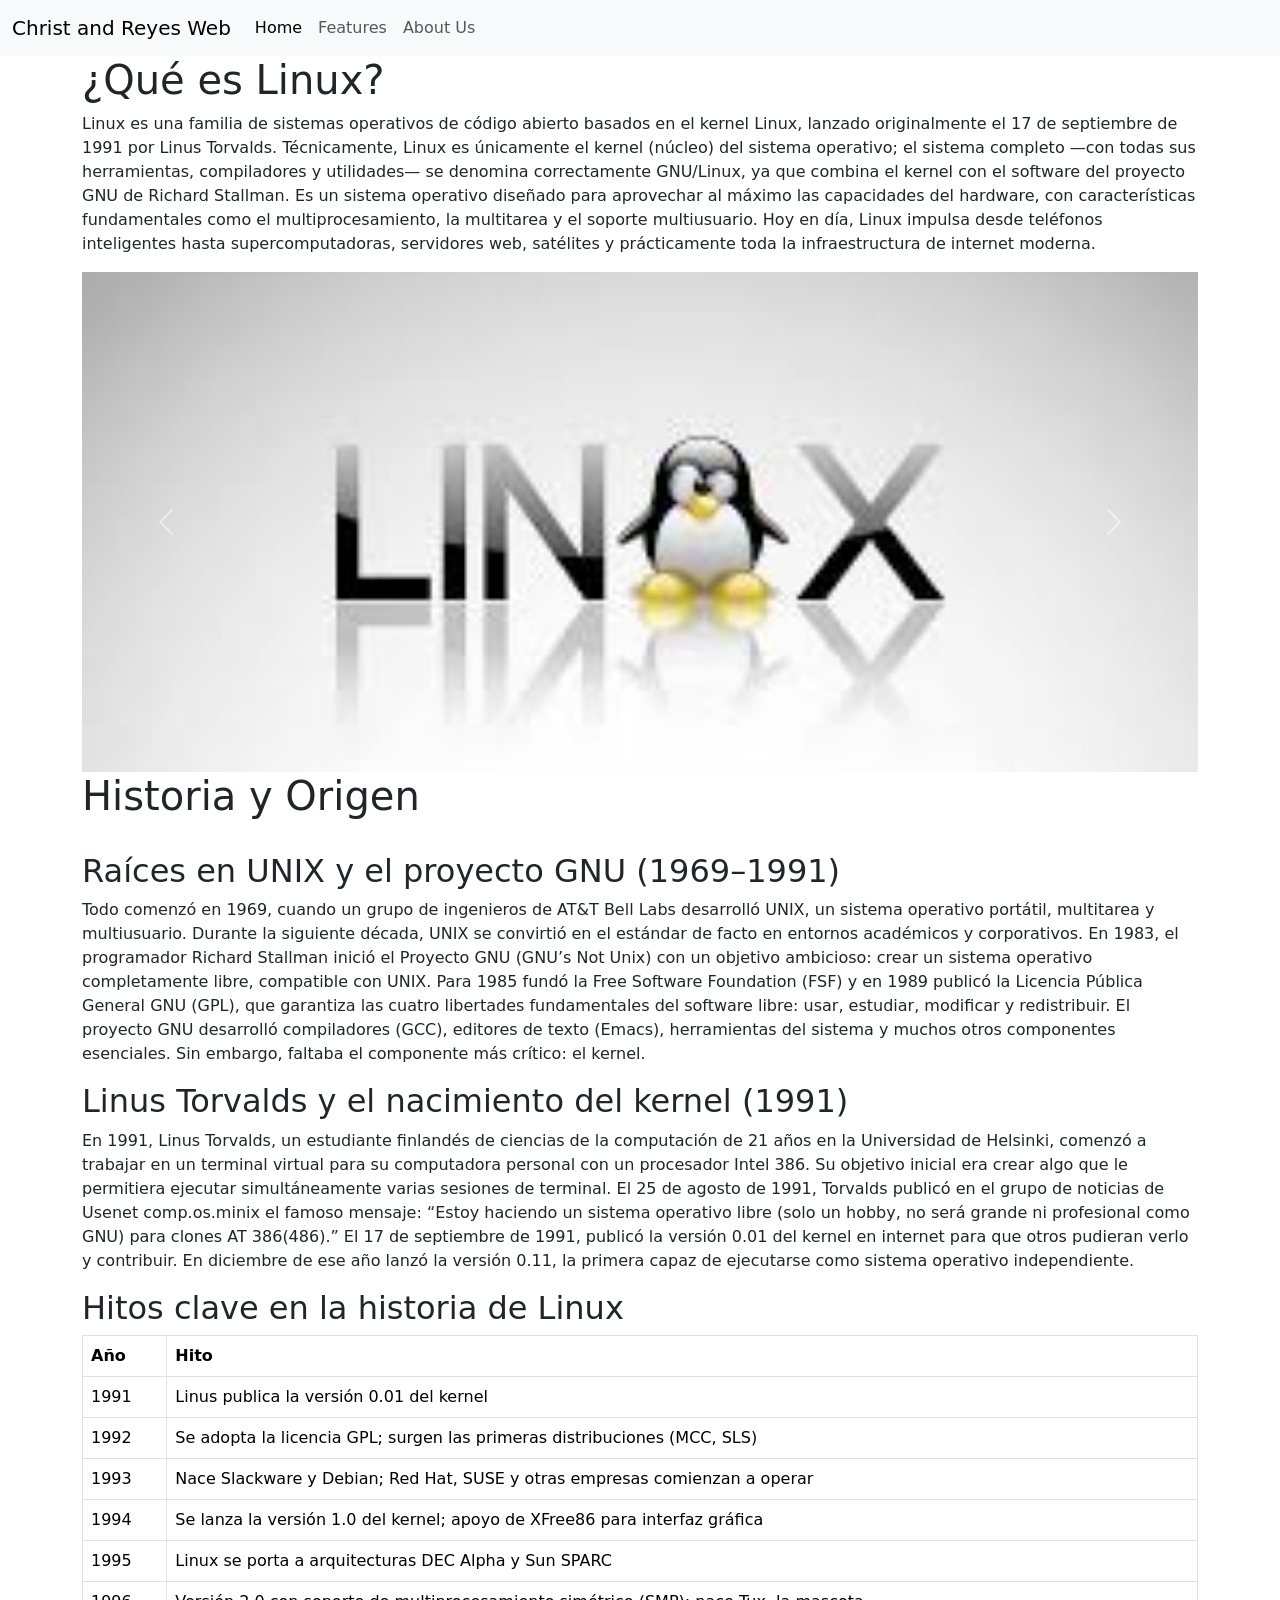
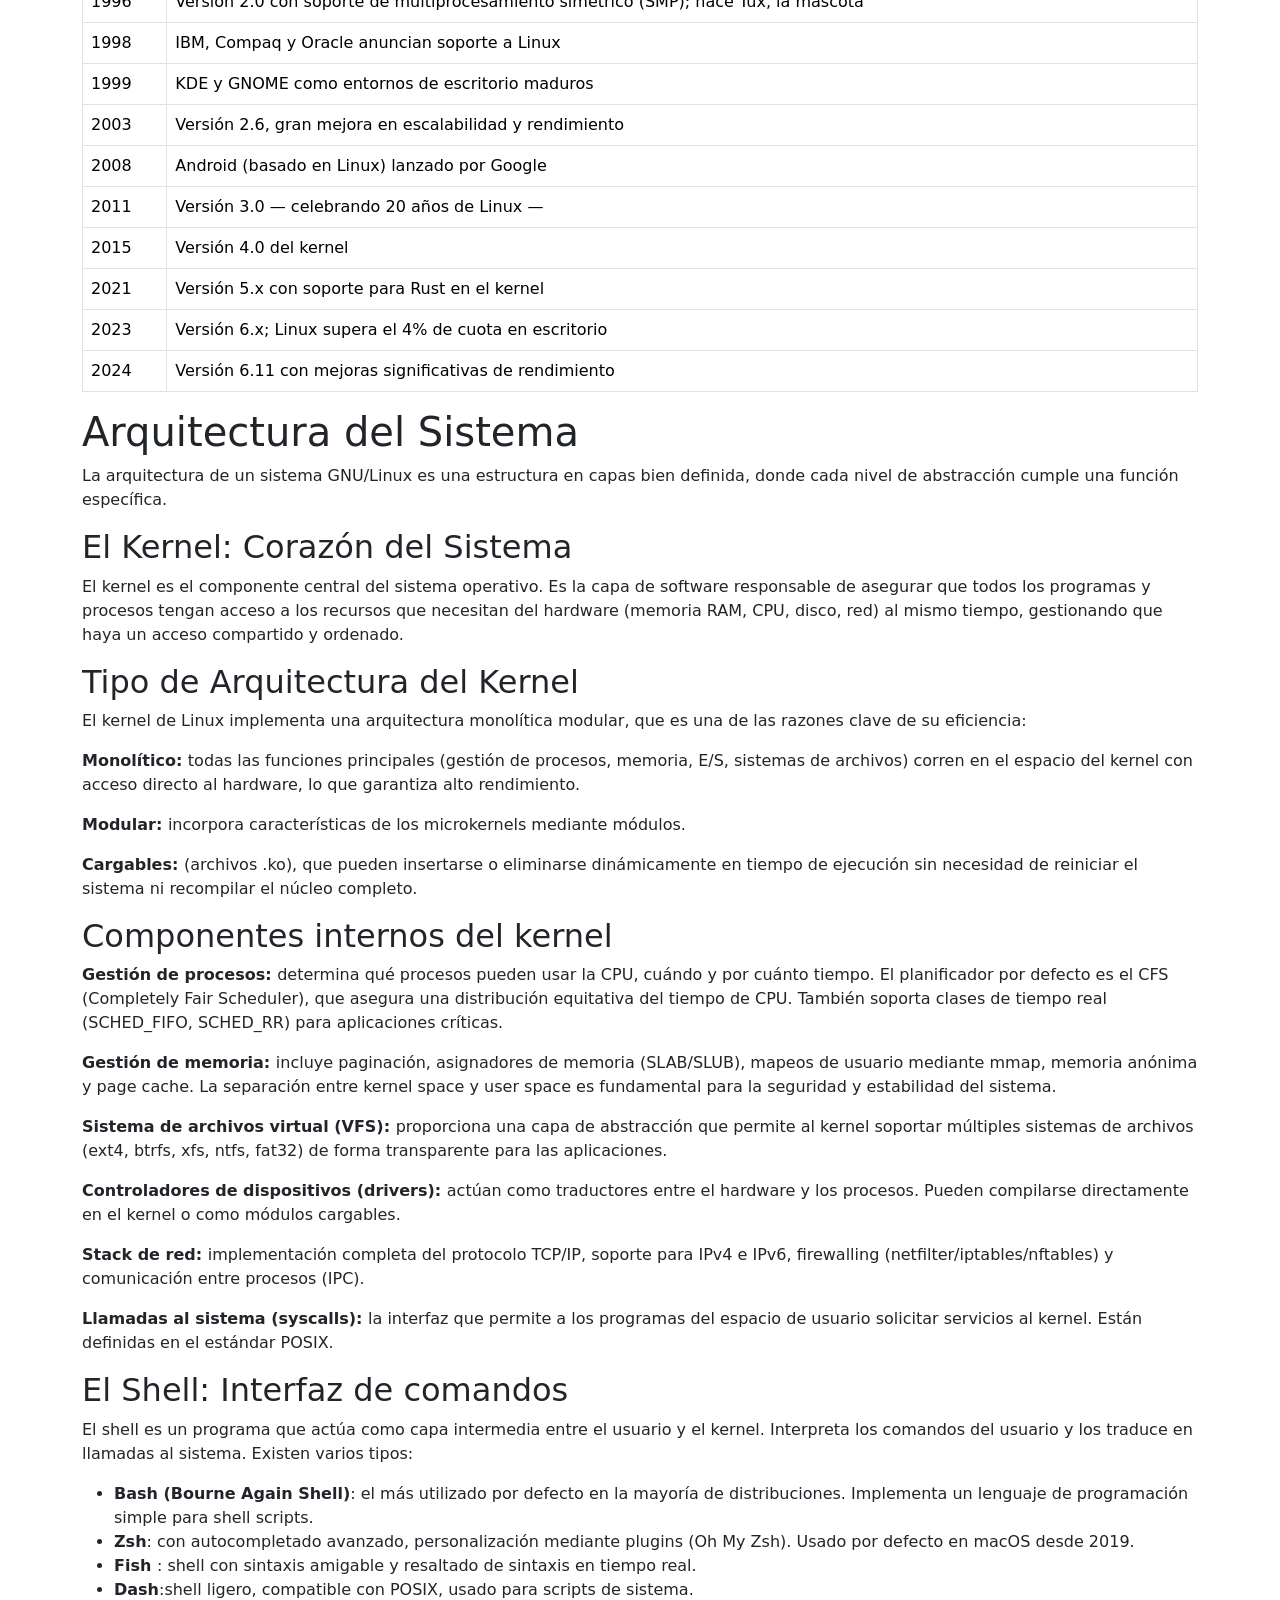
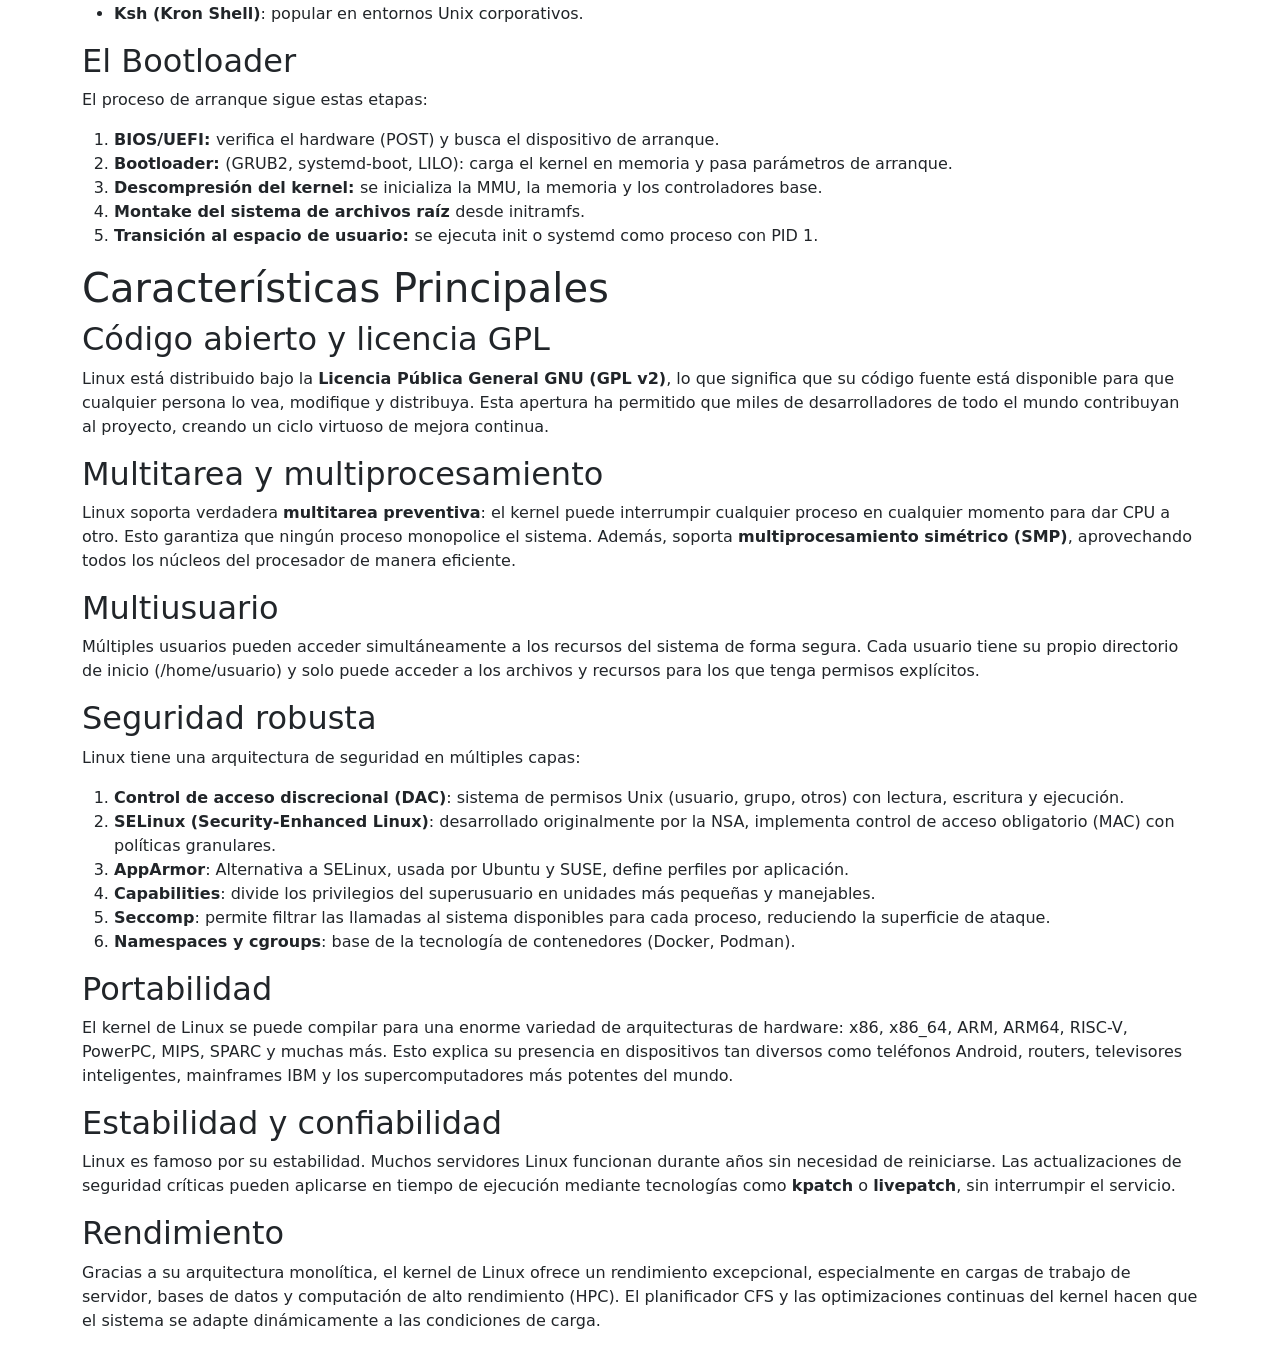
<file: index.html>
<!DOCTYPE html>
<html lang="en">

<head>
    <meta charset="UTF-8">
    <meta name="viewport" content="width=device-width, initial-scale=1.0">
    <title>Examen Practico</title>
    <link rel="stylesheet" href="https://cdn.jsdelivr.net/npm/bootstrap@5.3.8/dist/css/bootstrap.min.css">
    <link rel="stylesheet" href="Css/style.css">
</head>

<body>
    <nav class="navbar navbar-expand-lg bg-body-tertiary">
        <div class="container-fluid">
            <a class="navbar-brand" href="#">Christ and Reyes Web</a>
            <button class="navbar-toggler" type="button" data-bs-toggle="collapse" data-bs-target="#navbarNavDropdown"
                aria-controls="navbarNavDropdown" aria-expanded="false" aria-label="Toggle navigation">
                <span class="navbar-toggler-icon"></span>
            </button>
            <div class="collapse navbar-collapse" id="navbarNavDropdown">
                <ul class="navbar-nav">
                    <li class="nav-item">
                        <a class="nav-link active" aria-current="page" href="#">Home</a>
                    </li>
                    <li class="nav-item">
                        <a class="nav-link" href="Features.html">Features</a>
                    </li>
                    <li class="nav-item">
                        <a class="nav-link" href="about_us.html">About Us</a>
                    </li>

                </ul>
                </li>
                </ul>
            </div>
        </div>
    </nav>



    <div class="container">
        <div class="item headers">
            <H1>¿Qué es Linux?</H1>
            <p>Linux es una familia de sistemas operativos de código abierto basados en el kernel Linux, lanzado
                originalmente el 17 de septiembre de 1991 por Linus Torvalds. Técnicamente, Linux es únicamente el
                kernel (núcleo) del sistema operativo; el sistema completo —con todas sus herramientas, compiladores y
                utilidades— se denomina correctamente GNU/Linux, ya que combina el kernel con el software del proyecto
                GNU de Richard Stallman.
                Es un sistema operativo diseñado para aprovechar al máximo las capacidades del hardware, con
                características fundamentales como el multiprocesamiento, la multitarea y el soporte multiusuario. Hoy
                en día, Linux impulsa desde teléfonos inteligentes hasta supercomputadoras, servidores web, satélites y
                prácticamente toda la infraestructura de internet moderna.
            </p>
        </div>
        <div class="item content">
            <div id="carouselExampleIndicators" class="carousel slide">
                <div class="carousel-indicators">
                    <button type="button" data-bs-target="#carouselExampleIndicators" data-bs-slide-to="0"
                        class="active" aria-current="true" aria-label="Slide 1"></button>
                    <button type="button" data-bs-target="#carouselExampleIndicators" data-bs-slide-to="1"
                        aria-label="Slide 2"></button>
                    <button type="button" data-bs-target="#carouselExampleIndicators" data-bs-slide-to="2"
                        aria-label="Slide 3"></button>
                </div>
                <div class="carousel-inner">
                    <div class="carousel-item active">
                        <img src="img/Linux mini logo.jfif" class="d-block w-100" alt="Linux Mini Logo"
                            style="height: 500px; object-fit: cover;">
                    </div>
                    <div class="carousel-item">
                        <img src="img/linux semi logo.jfif" class="d-block w-100" alt="Linux Semi Logo"
                            style="height: 500px; object-fit: cover;">
                    </div>
                    <div class="carousel-item">
                        <img src="img/Linux blanco y negro.png" class="d-block w-100" alt="Linux Blanco y Negro"
                            style="height: 500px; object-fit: contain;">
                    </div>
                </div>
                <button class="carousel-control-prev" type="button" data-bs-target="#carouselExampleIndicators"
                    data-bs-slide="prev">
                    <span class="carousel-control-prev-icon" aria-hidden="true"></span>
                    <span class="visually-hidden">Previous</span>
                </button>
                <button class="carousel-control-next" type="button" data-bs-target="#carouselExampleIndicators"
                    data-bs-slide="next">
                    <span class="carousel-control-next-icon" aria-hidden="true"></span>
                    <span class="visually-hidden">Next</span>
                </button>
            </div>
        </div>
        <h1>Historia y Origen</h1>
        <br>
        <h2>Raíces en UNIX y el proyecto GNU (1969–1991)</h2>
        <p>Todo comenzó en 1969, cuando un grupo de ingenieros de AT&T Bell Labs desarrolló UNIX, un sistema operativo
            portátil, multitarea y multiusuario. Durante la siguiente década, UNIX se convirtió en el estándar de facto
            en entornos académicos y corporativos.
            En 1983, el programador Richard Stallman inició el Proyecto GNU (GNU’s Not Unix) con un objetivo ambicioso:
            crear un sistema operativo completamente libre, compatible con UNIX. Para 1985 fundó la Free Software
            Foundation (FSF) y en 1989 publicó la Licencia Pública General GNU (GPL), que garantiza las cuatro
            libertades fundamentales del software libre: usar, estudiar, modificar y redistribuir.
            El proyecto GNU desarrolló compiladores (GCC), editores de texto (Emacs), herramientas del sistema y muchos
            otros componentes esenciales. Sin embargo, faltaba el componente más crítico: el kernel.
        </p>
        <h2>Linus Torvalds y el nacimiento del kernel (1991)</h2>
        <p>En 1991, Linus Torvalds, un estudiante finlandés de ciencias de la computación de 21 años en la Universidad
            de Helsinki, comenzó a trabajar en un terminal virtual para su computadora personal con un procesador Intel
            386. Su objetivo inicial era crear algo que le permitiera ejecutar simultáneamente varias sesiones de
            terminal.
            El 25 de agosto de 1991, Torvalds publicó en el grupo de noticias de Usenet comp.os.minix el famoso mensaje:
            “Estoy haciendo un sistema operativo libre (solo un hobby, no será grande ni profesional como GNU) para
            clones AT 386(486).”
            El 17 de septiembre de 1991, publicó la versión 0.01 del kernel en internet para que otros pudieran verlo y
            contribuir. En diciembre de ese año lanzó la versión 0.11, la primera capaz de ejecutarse como sistema
            operativo independiente.
        </p>

        <h2>Hitos clave en la historia de Linux</h2>
        <div class="table-responsive">
            <table class="table table-bordered table-hover">
                <thead>
                    <tr>
                        <th>Año</th>
                        <th>Hito</th>
                    </tr>
                </thead>
                <tbody>
                    <tr>
                        <td>1991</td>
                        <td>Linus publica la versión 0.01 del kernel</td>
                    </tr>
                    <tr>
                        <td>1992</td>
                        <td>Se adopta la licencia GPL; surgen las primeras distribuciones (MCC, SLS)</td>
                    </tr>
                    <tr>
                        <td>1993</td>
                        <td>Nace Slackware y Debian; Red Hat, SUSE y otras empresas comienzan a operar</td>
                    </tr>
                    <tr>
                        <td>1994</td>
                        <td>Se lanza la versión 1.0 del kernel; apoyo de XFree86 para interfaz gráfica</td>
                    </tr>
                    <tr>
                        <td>1995</td>
                        <td>Linux se porta a arquitecturas DEC Alpha y Sun SPARC</td>
                    </tr>
                    <tr>
                        <td>1996</td>
                        <td>Versión 2.0 con soporte de multiprocesamiento simétrico (SMP); nace Tux, la mascota</td>
                    </tr>
                    <tr>
                        <td>1998</td>
                        <td>IBM, Compaq y Oracle anuncian soporte a Linux</td>
                    </tr>
                    <tr>
                        <td>1999</td>
                        <td>KDE y GNOME como entornos de escritorio maduros</td>
                    </tr>
                    <tr>
                        <td>2003</td>
                        <td>Versión 2.6, gran mejora en escalabilidad y rendimiento</td>
                    </tr>
                    <tr>
                        <td>2008</td>
                        <td>Android (basado en Linux) lanzado por Google</td>
                    </tr>
                    <tr>
                        <td>2011</td>
                        <td>Versión 3.0 — celebrando 20 años de Linux —</td>
                    </tr>
                    <tr>
                        <td>2015</td>
                        <td>Versión 4.0 del kernel</td>
                    </tr>
                    <tr>
                        <td>2021</td>
                        <td>Versión 5.x con soporte para Rust en el kernel</td>
                    </tr>
                    <tr>
                        <td>2023</td>
                        <td>Versión 6.x; Linux supera el 4% de cuota en escritorio</td>
                    </tr>
                    <tr>
                        <td>2024</td>
                        <td>Versión 6.11 con mejoras significativas de rendimiento</td>
                    </tr>
                </tbody>
            </table>
            <h1>Arquitectura del Sistema</h1>
            <p>La arquitectura de un sistema GNU/Linux es una estructura en capas bien definida, donde cada nivel de
                abstracción cumple una función específica.</p>
            <h2>El Kernel: Corazón del Sistema</h2>
            <p>El kernel es el componente central del sistema operativo. Es la capa de software responsable de asegurar
                que todos los programas y procesos tengan acceso a los recursos que necesitan del hardware (memoria RAM,
                CPU, disco, red) al mismo tiempo, gestionando que haya un acceso compartido y ordenado.</p>
            <h2>Tipo de Arquitectura del Kernel</h2>
            <p>El kernel de Linux implementa una arquitectura monolítica modular, que es una de las razones clave de su
                eficiencia:</p>
            <p><strong>Monolítico: </strong>todas las funciones principales (gestión de procesos, memoria, E/S, sistemas
                de archivos) corren en el espacio del kernel con acceso directo al hardware, lo que garantiza alto
                rendimiento.</p>
            <p><strong>Modular: </strong>incorpora características de los microkernels mediante módulos.</p>
            <p><strong>Cargables: </strong>(archivos .ko), que pueden insertarse o eliminarse dinámicamente en tiempo de
                ejecución sin necesidad de reiniciar el sistema ni recompilar el núcleo completo.</p>

            <h2>Componentes internos del kernel</h2>
            <p><strong>Gestión de procesos: </strong>determina qué procesos pueden usar la CPU, cuándo y por cuánto
                tiempo. El planificador por defecto es el CFS (Completely Fair Scheduler), que asegura una distribución
                equitativa del tiempo de CPU. También soporta clases de tiempo real (SCHED_FIFO, SCHED_RR) para
                aplicaciones críticas.</p>
            <p><strong>Gestión de memoria: </strong>incluye paginación, asignadores de memoria (SLAB/SLUB), mapeos de
                usuario mediante mmap, memoria anónima y page cache. La separación entre kernel space y user space es
                fundamental para la seguridad y estabilidad del sistema.</p>
            <p><strong>Sistema de archivos virtual (VFS): </strong>proporciona una capa de abstracción que permite al
                kernel soportar múltiples sistemas de archivos (ext4, btrfs, xfs, ntfs, fat32) de forma transparente
                para las aplicaciones.</p>
            <p><strong>Controladores de dispositivos (drivers): </strong>actúan como traductores entre el hardware y los
                procesos. Pueden compilarse directamente en el kernel o como módulos cargables.</p>
            <p><strong>Stack de red: </strong>implementación completa del protocolo TCP/IP, soporte para IPv4 e IPv6,
                firewalling (netfilter/iptables/nftables) y comunicación entre procesos (IPC).</p>
            <p><strong>Llamadas al sistema (syscalls): </strong>la interfaz que permite a los programas del espacio de
                usuario solicitar servicios al kernel. Están definidas en el estándar POSIX.</p>
            <h2>El Shell: Interfaz de comandos</h2>
            <p>El shell es un programa que actúa como capa intermedia entre el usuario y el kernel. Interpreta los
                comandos del usuario y los traduce en llamadas al sistema. Existen varios tipos:</p>
            <ul>
                <li><strong>Bash (Bourne Again Shell)</strong>: el más utilizado por defecto en la mayoría de
                    distribuciones. Implementa un lenguaje de programación simple para shell scripts.</li>
                <li><strong>Zsh</strong>: con autocompletado avanzado, personalización mediante plugins (Oh My Zsh).
                    Usado por defecto en macOS desde 2019.</li>
                <li><strong>Fish </strong>: shell con sintaxis amigable y resaltado de sintaxis en tiempo real.</li>
                <li><strong>Dash</strong>:shell ligero, compatible con POSIX, usado para scripts de sistema.</li>
                <li><strong>Ksh (Kron Shell)</strong>: popular en entornos Unix corporativos.</li>
            </ul>
            <h2>El Bootloader</h2>
            <p>El proceso de arranque sigue estas etapas:</p>
            <ol>
                <li><strong>BIOS/UEFI: </strong>verifica el hardware (POST) y busca el dispositivo de arranque.</li>
                <li><strong>Bootloader: </strong>(GRUB2, systemd-boot, LILO): carga el kernel en memoria y pasa
                    parámetros de arranque.</li>
                <li><strong>Descompresión del kernel: </strong>se inicializa la MMU, la memoria y los controladores
                    base.</li>
                <li><strong>Montake del sistema de archivos raíz </strong>desde initramfs.</li>
                <li><strong>Transición al espacio de usuario: </strong>se ejecuta init o systemd como proceso con PID 1.
                </li>
            </ol>
            <h1>Características Principales</h1>
            <h2>Código abierto y licencia GPL</h2>
            <p>Linux está distribuido bajo la <strong>Licencia Pública General GNU (GPL v2)</strong>, lo que significa
                que su código
                fuente está disponible para que cualquier persona lo vea, modifique y distribuya. Esta apertura ha
                permitido que miles de desarrolladores de todo el mundo contribuyan al proyecto, creando un ciclo
                virtuoso de mejora continua.</p>

            <h2>Multitarea y multiprocesamiento</h2>
            <p>Linux soporta verdadera <strong>multitarea preventiva</strong>: el kernel puede interrumpir cualquier
                proceso en cualquier
                momento para dar CPU a otro. Esto garantiza que ningún proceso monopolice el sistema. Además, soporta
                <strong>multiprocesamiento simétrico (SMP)</strong>, aprovechando todos los núcleos del procesador de
                manera eficiente.
            </p>
            <h2>Multiusuario</h2>
            <p>Múltiples usuarios pueden acceder simultáneamente a los recursos del sistema de forma segura. Cada
                usuario tiene su propio directorio de inicio (/home/usuario) y solo puede acceder a los archivos y
                recursos para los que tenga permisos explícitos.</p>

            <h2>Seguridad robusta</h2>
            <p>Linux tiene una arquitectura de seguridad en múltiples capas:</p>
            <ol>
                <li><strong>Control de acceso discrecional (DAC)</strong>: sistema de permisos Unix (usuario, grupo,
                    otros) con lectura, escritura y ejecución.</li>
                <li><strong>SELinux (Security-Enhanced Linux)</strong>: desarrollado originalmente por la NSA,
                    implementa control de acceso obligatorio (MAC) con políticas granulares.</li>
                <li><strong>AppArmor</strong>: Alternativa a SELinux, usada por Ubuntu y SUSE, define perfiles por
                    aplicación.</li>
                <li><strong>Capabilities</strong>: divide los privilegios del superusuario en unidades más pequeñas y
                    manejables.</li>
                <li><strong>Seccomp</strong>: permite filtrar las llamadas al sistema disponibles para cada proceso,
                    reduciendo la superficie de ataque.</li>
                <li><strong>Namespaces y cgroups</strong>: base de la tecnología de contenedores (Docker, Podman).</li>
            </ol>
            <h2>Portabilidad</h2>
            <p>El kernel de Linux se puede compilar para una enorme variedad de arquitecturas de hardware: x86, x86_64,
                ARM, ARM64, RISC-V, PowerPC, MIPS, SPARC y muchas más. Esto explica su presencia en dispositivos tan
                diversos como teléfonos Android, routers, televisores inteligentes, mainframes IBM y los
                supercomputadores más potentes del mundo.</p>

            <h2>Estabilidad y confiabilidad</h2>
            <p>Linux es famoso por su estabilidad. Muchos servidores Linux funcionan durante años sin necesidad de
                reiniciarse. Las actualizaciones de seguridad críticas pueden aplicarse en tiempo de ejecución mediante
                tecnologías como <strong>kpatch</strong> o <strong>livepatch</strong>, sin interrumpir el servicio.</p>

            <h2>Rendimiento</h2>
            <p>Gracias a su arquitectura monolítica, el kernel de Linux ofrece un rendimiento excepcional, especialmente
                en cargas de trabajo de servidor, bases de datos y computación de alto rendimiento (HPC). El
                planificador CFS y las optimizaciones continuas del kernel hacen que el sistema se adapte dinámicamente
                a las condiciones de carga.</p>

        </div>



    </div>



    <script src="https://cdn.jsdelivr.net/npm/bootstrap@5.3.8/dist/js/bootstrap.bundle.min.js"></script>

</body>

</html>
</file>
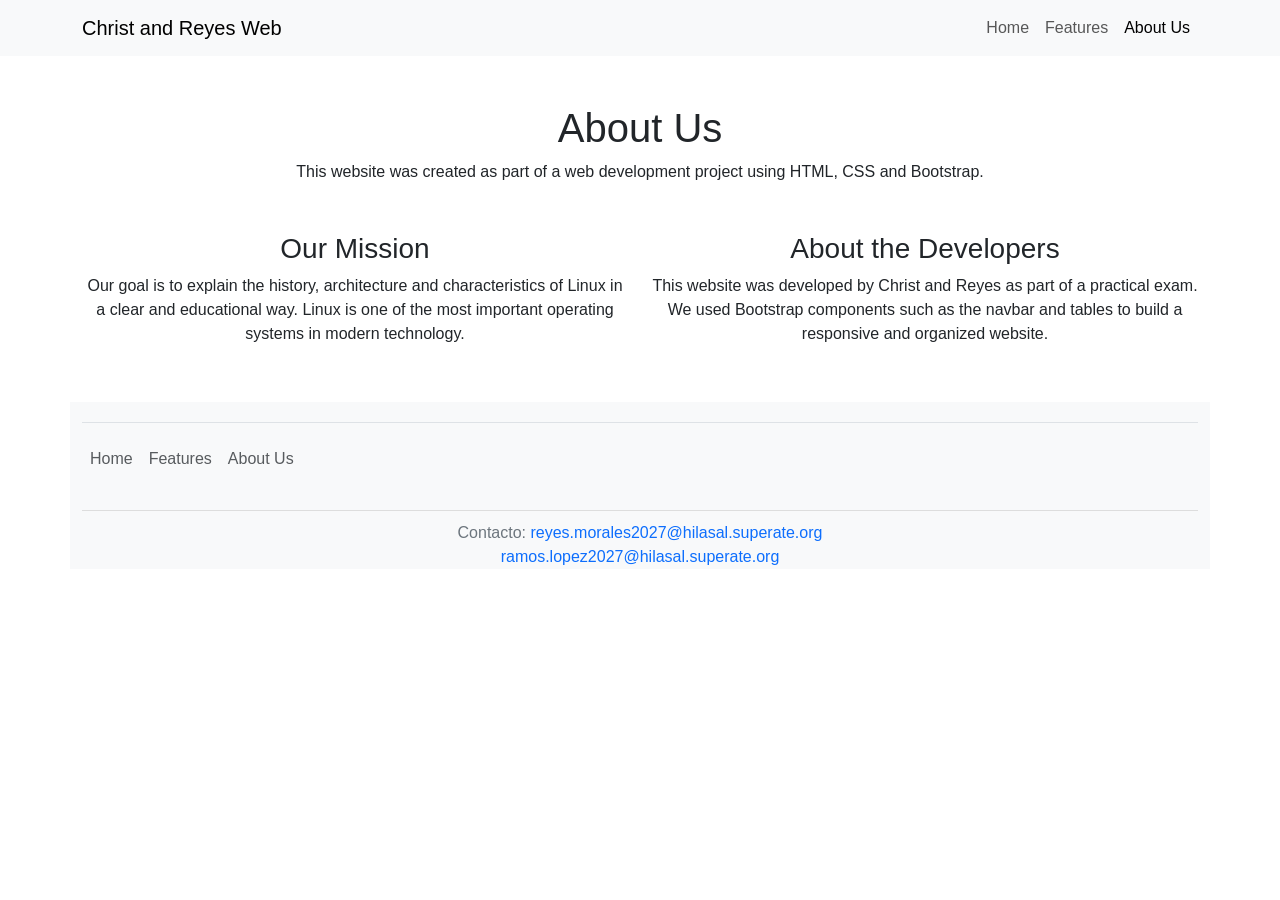
<file: about.html>
<!DOCTYPE html>
<html lang="en">

<head>
<meta charset="UTF-8">
<meta name="viewport" content="width=device-width, initial-scale=1.0">

<title>About Us</title>

<link rel="stylesheet" href="https://cdn.jsdelivr.net/npm/bootstrap@5.3.8/dist/css/bootstrap.min.css">
<link rel="stylesheet" href="Css/style3.css">


</head>

<body>

<nav class="navbar navbar-expand-lg navbar-light bg-light">
<div class="container">

<a class="navbar-brand" href="#">Christ and Reyes Web</a>

<ul class="navbar-nav">
<li class="nav-item">
<a class="nav-link" href="index.html">Home</a>
</li>

<li class="nav-item">
<a class="nav-link" href="Features.html">Features</a>
</li>

<li class="nav-item">
<a class="nav-link active" href="about_us.html">About Us</a>
</li>
</ul>

</div>
</nav>

<div class="container text-center mt-5">

<h1>About Us</h1>

<p>
This website was created as part of a web development project using HTML, CSS and Bootstrap.
</p>

<div class="row mt-5">

<div class="col-md-6">
<h3>Our Mission</h3>

<p>
Our goal is to explain the history, architecture and characteristics of Linux in a clear and educational way. Linux is one of the most important operating systems in modern technology.
</p>
</div>

<div class="col-md-6">
<h3>About the Developers</h3>

<p>
This website was developed by Christ and Reyes as part of a practical exam. We used Bootstrap components such as the navbar and tables to build a responsive and organized website.
</p>
</div>

</div>

</div>

<footer class="container">

<div class="d-flex flex-wrap justify-content-between align-items-center py-3 border-top">

<ul class="nav col-md-6">
<li class="nav-item"><a href="index.html" class="nav-link px-2 text-muted">Home</a></li>
<li class="nav-item"><a href="Features.html" class="nav-link px-2 text-muted">Features</a></li>
<li class="nav-item"><a href="About_us.html" class="nav-link px-2 text-muted">About Us</a></li>
</ul>

</div>

<div class="footer-contact text-center">
<p>
Contacto:
<a href="mailto:reyes.morales2027@hilasal.superate.org">
reyes.morales2027@hilasal.superate.org
</a>
<br>
<a href="mailto:ramos.lopez2027@hilasal.superate.org">
ramos.lopez2027@hilasal.superate.org
</a>
</p>
</div>

</footer>


<script src="https://cdn.jsdelivr.net/npm/bootstrap@5.3.8/dist/js/bootstrap.bundle.min.js"></script>

</body>
</html>
</file>
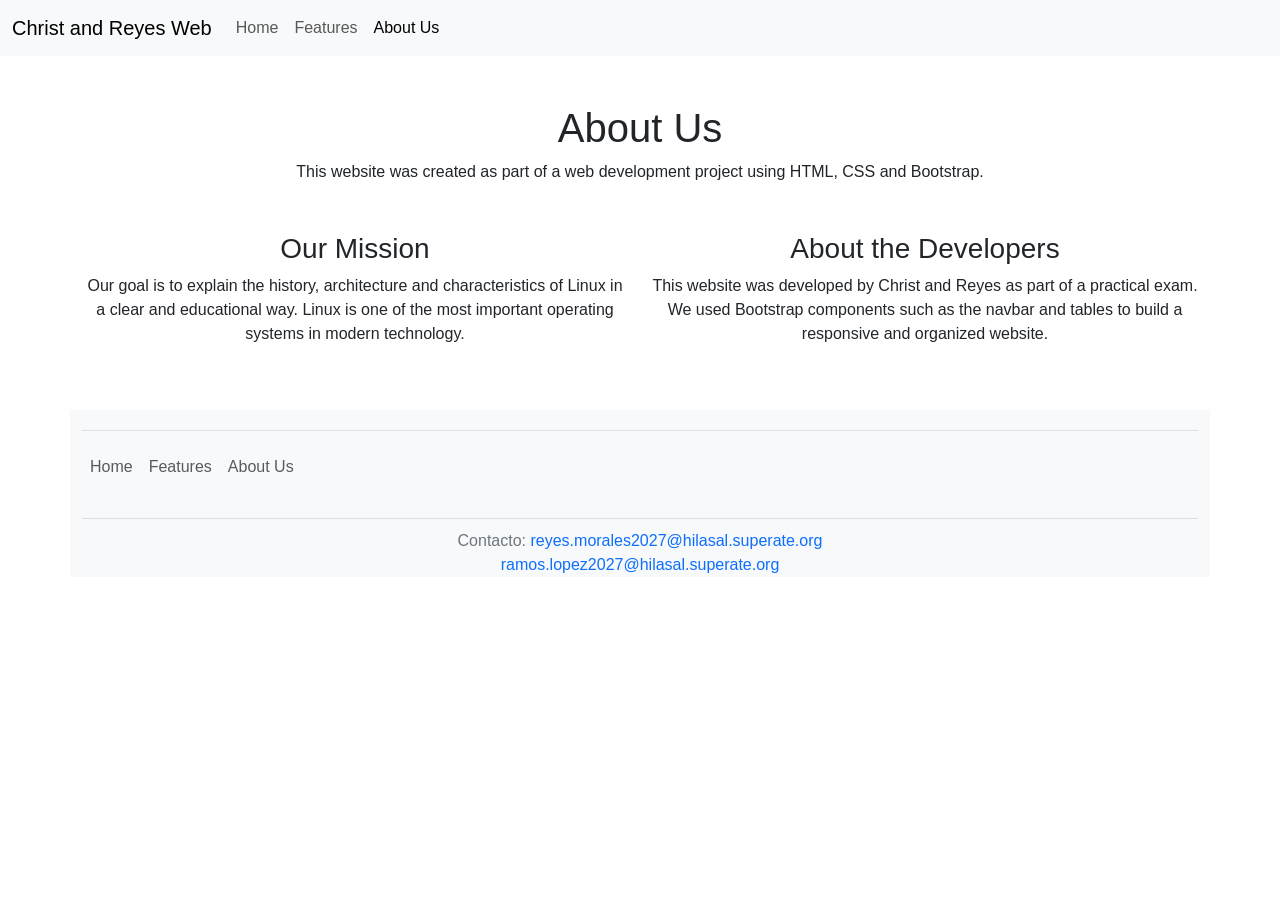
<file: about_us.html>
<!DOCTYPE html>
<html lang="en">

<head>
    <meta charset="UTF-8">
    <meta name="viewport" content="width=device-width, initial-scale=1.0">
    <title>About Us</title>
    <link rel="stylesheet" href="https://cdn.jsdelivr.net/npm/bootstrap@5.3.8/dist/css/bootstrap.min.css">
    <link rel="stylesheet" href="Css/style3.css">
</head>

<body>

    <nav class="navbar navbar-expand-lg navbar-light bg-light">
        <div class="container-fluid">
            <a class="navbar-brand" href="#">Christ and Reyes Web</a>
            <button class="navbar-toggler" type="button" data-bs-toggle="collapse" data-bs-target="#navbarNav"
                aria-controls="navbarNav" aria-expanded="false" aria-label="Toggle navigation">
                <span class="navbar-toggler-icon"></span>
            </button>
            <div class="collapse navbar-collapse" id="navbarNav">
                <ul class="navbar-nav">
                    <li class="nav-item">
                        <a class="nav-link" href="index.html">Home</a>
                    </li>
                    <li class="nav-item">
                        <a class="nav-link" href="Features.html">Features</a>
                    </li>
                    <li class="nav-item">
                        <a class="nav-link active" href="about_us.html">About Us</a>
                    </li>
                </ul>
            </div>
        </div>
    </nav>

    <div class="container text-center mt-5">
        <h1>About Us</h1>
        <p>This website was created as part of a web development project using HTML, CSS and Bootstrap.</p>

        <div class="row mt-5">
            <div class="col-md-6">
                <h3>Our Mission</h3>
                <p>Our goal is to explain the history, architecture and characteristics of Linux in a clear and educational way. Linux is one of the most important operating systems in modern technology.</p>
            </div>
            <div class="col-md-6">
                <h3>About the Developers</h3>
                <p>This website was developed by Christ and Reyes as part of a practical exam. We used Bootstrap components such as the navbar and tables to build a responsive and organized website.</p>
            </div>
        </div>
    </div>

    <footer class="container mt-5">
        <div class="d-flex flex-wrap justify-content-between align-items-center py-3 border-top">
            <ul class="nav col-md-6">
                <li class="nav-item"><a href="index.html" class="nav-link px-2 text-muted">Home</a></li>
                <li class="nav-item"><a href="Features.html" class="nav-link px-2 text-muted">Features</a></li>
                <li class="nav-item"><a href="about_us.html" class="nav-link px-2 text-muted">About Us</a></li>
            </ul>
        </div>
        <div class="footer-contact text-center">
            <p>
                Contacto:
                <a href="mailto:reyes.morales2027@hilasal.superate.org">reyes.morales2027@hilasal.superate.org</a>
                <br>
                <a href="mailto:ramos.lopez2027@hilasal.superate.org">ramos.lopez2027@hilasal.superate.org</a>
            </p>
        </div>
    </footer>

    <script src="https://cdn.jsdelivr.net/npm/bootstrap@5.3.8/dist/js/bootstrap.bundle.min.js"></script>
</body>
</html>
</file>
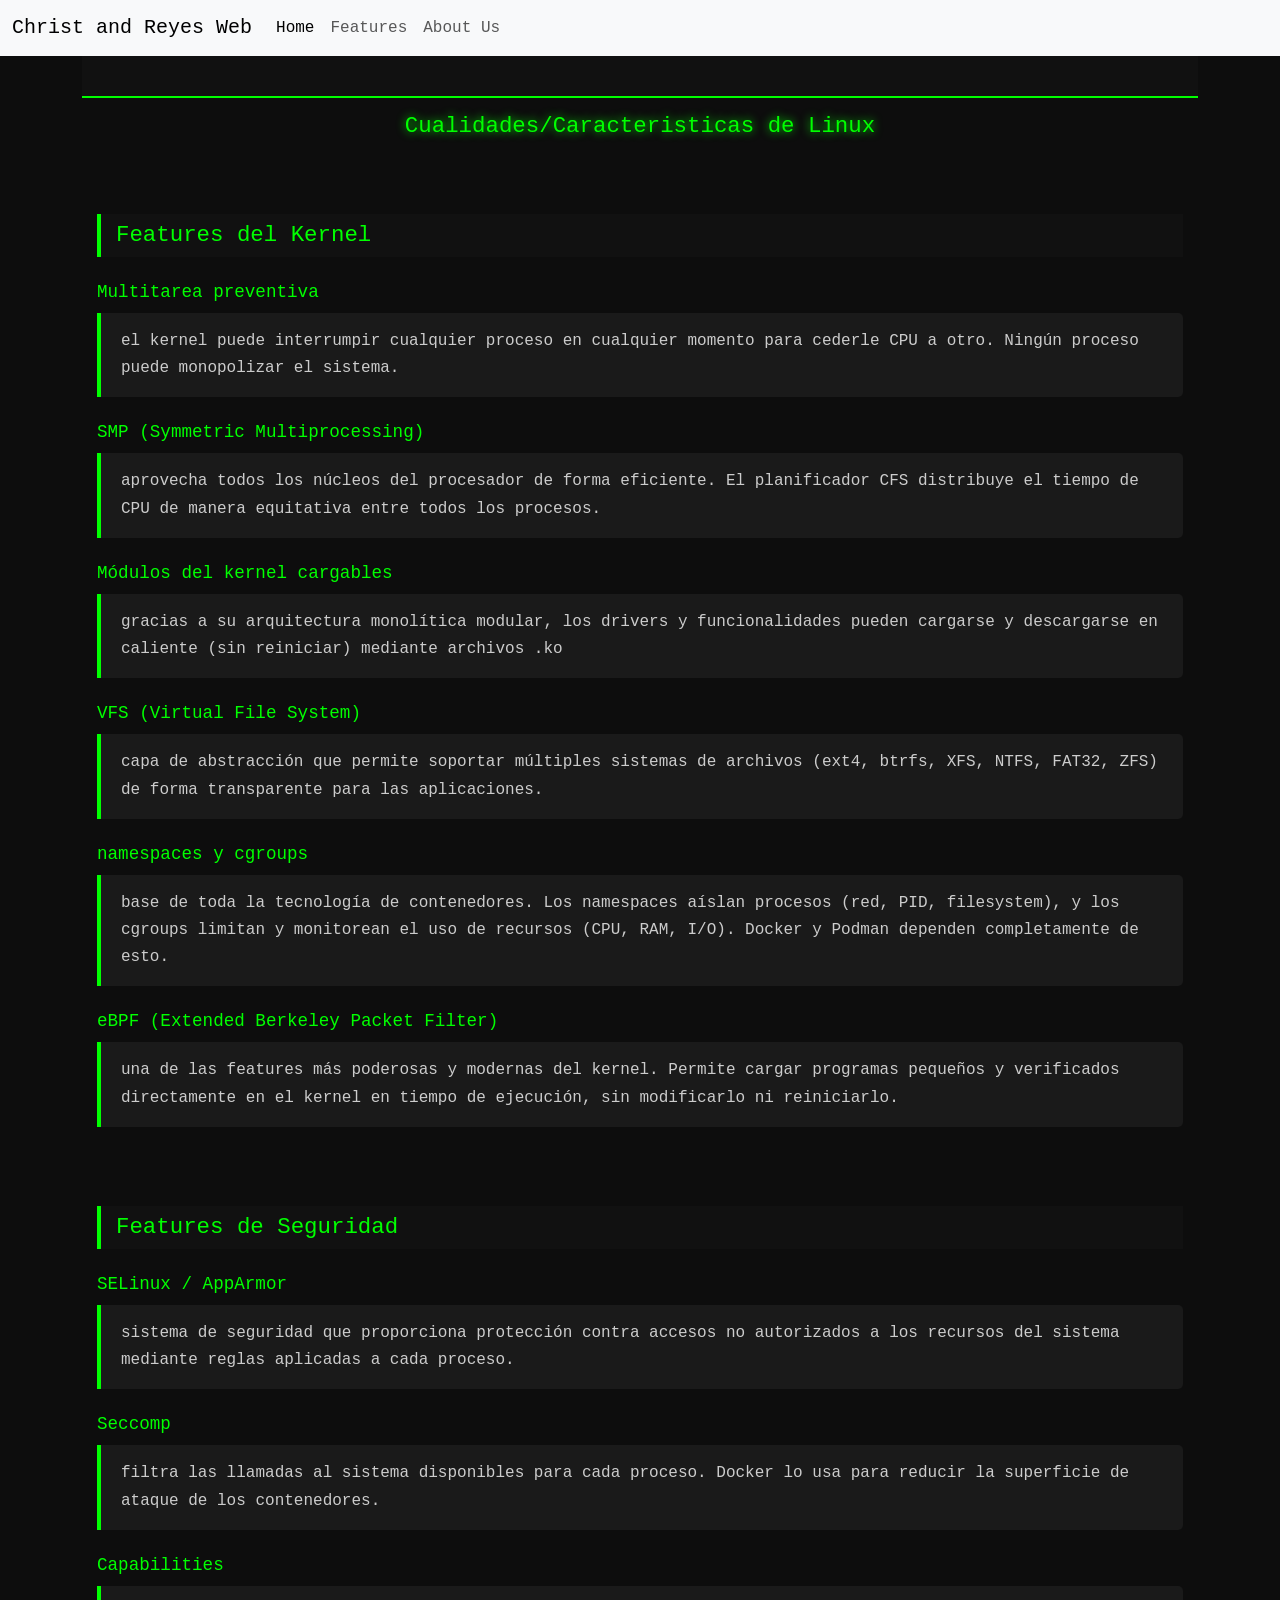
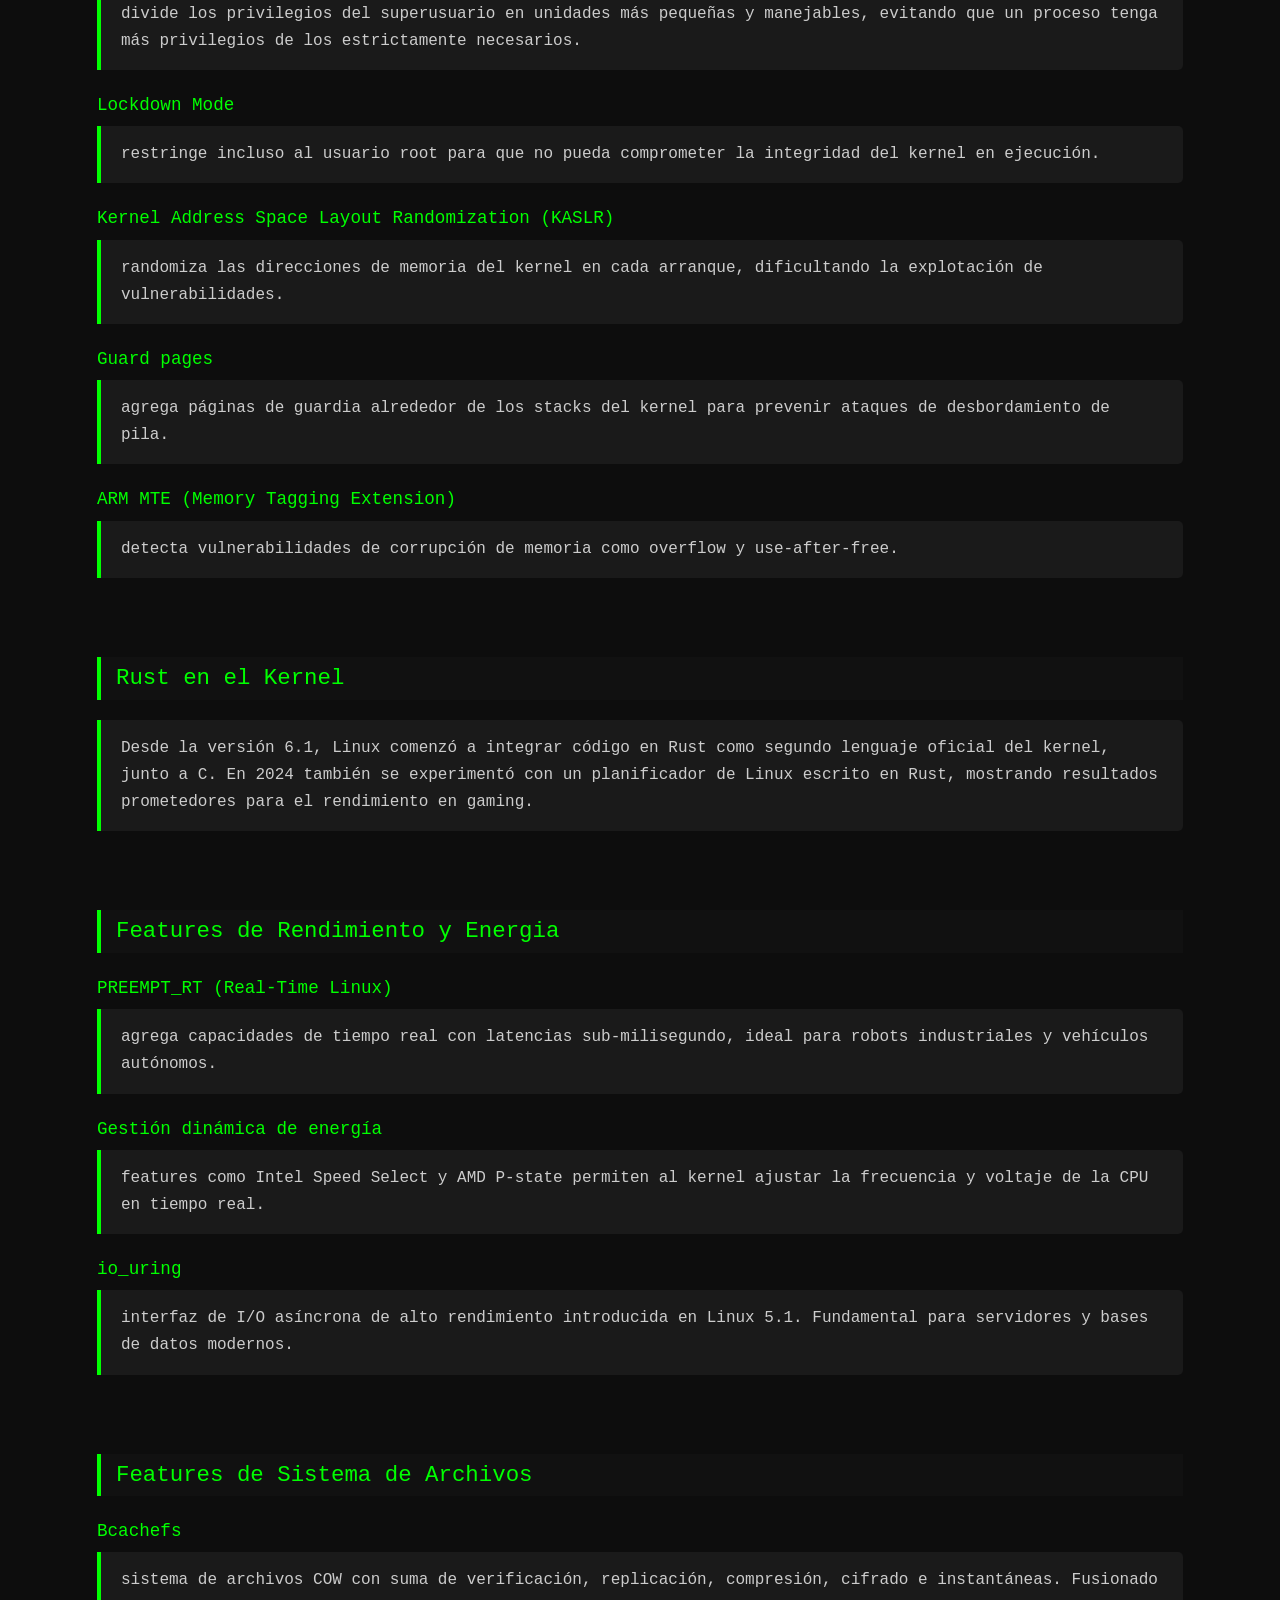
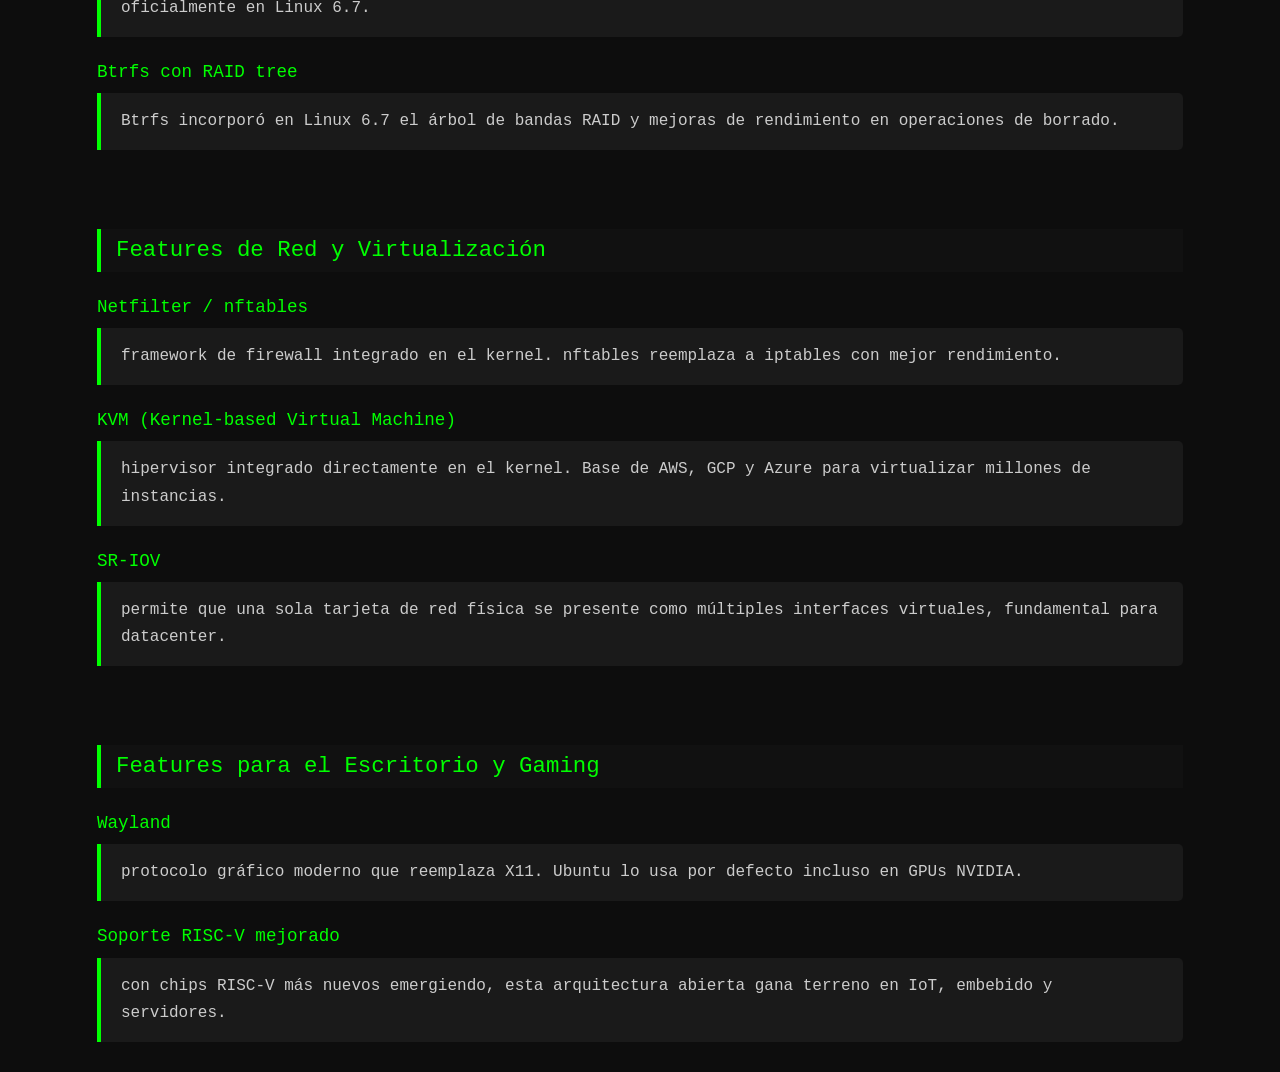
<file: Features.html>
<!DOCTYPE html>
<html lang="en">

<head>
    <meta charset="UTF-8">
    <meta name="viewport" content="width=device-width, initial-scale=1.0">
    <title>Features</title>
    <link rel="stylesheet" href="https://cdn.jsdelivr.net/npm/bootstrap@5.3.8/dist/css/bootstrap.min.css">
    <link rel="stylesheet" href="Css/style2.css">
</head>

<body>
    <nav class="navbar navbar-expand-lg bg-body-tertiary">
        <div class="container-fluid">
            <a class="navbar-brand" href="#">Christ and Reyes Web</a>
            <button class="navbar-toggler" type="button" data-bs-toggle="collapse" data-bs-target="#navbarNavDropdown"
                aria-controls="navbarNavDropdown" aria-expanded="false" aria-label="Toggle navigation">
                <span class="navbar-toggler-icon"></span>
            </button>
            <div class="collapse navbar-collapse" id="navbarNavDropdown">
                <ul class="navbar-nav">
                    <li class="nav-item">
                        <a class="nav-link active" aria-current="page" href="index.html">Home</a>
                    </li>
                    <li class="nav-item">
                        <a class="nav-link" href="Features.html">Features</a>
                    </li>
                    <li class="nav-item">
                        <a class="nav-link" href="about_us.html">About Us</a>
                    </li>
                </ul>
            </div>
        </div>
    </nav>

    <div class="container">
        <div class="item header"></div>
        <div class="item content">
            <h1>Cualidades/Caracteristicas de Linux</h1>
            <br>
            <h2>Features del Kernel</h2>
            <h3>Multitarea preventiva</h3>
            <p>el kernel puede interrumpir cualquier proceso en cualquier momento para cederle CPU a otro. Ningún
                proceso puede monopolizar el sistema.</p>
            <h3>SMP (Symmetric Multiprocessing)</h3>
            <p>aprovecha todos los núcleos del procesador de forma eficiente. El planificador CFS distribuye el tiempo
                de CPU de manera equitativa entre todos los procesos.</p>
            <h3>Módulos del kernel cargables</h3>
            <p>gracias a su arquitectura monolítica modular, los drivers y funcionalidades pueden cargarse y descargarse
                en caliente (sin reiniciar) mediante archivos .ko</p>
            <h3>VFS (Virtual File System)</h3>
            <p>capa de abstracción que permite soportar múltiples sistemas de archivos (ext4, btrfs, XFS, NTFS, FAT32,
                ZFS) de forma transparente para las aplicaciones.</p>
            <h3>namespaces y cgroups</h3>
            <p>base de toda la tecnología de contenedores. Los namespaces aíslan procesos (red, PID, filesystem), y los
                cgroups limitan y monitorean el uso de recursos (CPU, RAM, I/O). Docker y Podman dependen completamente
                de esto.</p>
            <h3>eBPF (Extended Berkeley Packet Filter)</h3>
            <p>una de las features más poderosas y modernas del kernel. Permite cargar programas pequeños y verificados
                directamente en el kernel en tiempo de ejecución, sin modificarlo ni reiniciarlo.</p>
            <br>
            <h2>Features de Seguridad</h2>
            <h3>SELinux / AppArmor</h3>
            <p>sistema de seguridad que proporciona protección contra accesos no autorizados a los recursos del sistema
                mediante reglas aplicadas a cada proceso.</p>
            <h3>Seccomp</h3>
            <p>filtra las llamadas al sistema disponibles para cada proceso. Docker lo usa para reducir la superficie de
                ataque de los contenedores.</p>
            <h3>Capabilities</h3>
            <p>divide los privilegios del superusuario en unidades más pequeñas y manejables, evitando que un proceso
                tenga más privilegios de los estrictamente necesarios.</p>
            <h3>Lockdown Mode</h3>
            <p>restringe incluso al usuario root para que no pueda comprometer la integridad del kernel en ejecución.
            </p>
            <h3>Kernel Address Space Layout Randomization (KASLR)</h3>
            <p>randomiza las direcciones de memoria del kernel en cada arranque, dificultando la explotación de
                vulnerabilidades.</p>
            <h3>Guard pages</h3>
            <p>agrega páginas de guardia alrededor de los stacks del kernel para prevenir ataques de desbordamiento de
                pila.</p>
            <h3>ARM MTE (Memory Tagging Extension)</h3>
            <p>detecta vulnerabilidades de corrupción de memoria como overflow y use-after-free.</p>
            <br>
            <h2>Rust en el Kernel</h2>
            <p>Desde la versión 6.1, Linux comenzó a integrar código en Rust como segundo lenguaje oficial del kernel,
                junto a C. En 2024 también se experimentó con un planificador de Linux escrito en Rust, mostrando
                resultados prometedores para el rendimiento en gaming.</p>
            <br>
            <h2>Features de Rendimiento y Energia</h2>
            <h3>PREEMPT_RT (Real-Time Linux)</h3>
            <p>agrega capacidades de tiempo real con latencias sub-milisegundo, ideal para robots industriales y
                vehículos autónomos.</p>
            <h3>Gestión dinámica de energía</h3>
            <p>features como Intel Speed Select y AMD P-state permiten al kernel ajustar la frecuencia y voltaje de la
                CPU en tiempo real.</p>
            <h3>io_uring</h3>
            <p>interfaz de I/O asíncrona de alto rendimiento introducida en Linux 5.1. Fundamental para servidores y
                bases de datos modernos.</p>
            <br>
            <h2>Features de Sistema de Archivos</h2>
            <h3>Bcachefs</h3>
            <p>sistema de archivos COW con suma de verificación, replicación, compresión, cifrado e instantáneas.
                Fusionado oficialmente en Linux 6.7.</p>
            <h3>Btrfs con RAID tree</h3>
            <p>Btrfs incorporó en Linux 6.7 el árbol de bandas RAID y mejoras de rendimiento en operaciones de borrado.
            </p>
            <br>
            <h2>Features de Red y Virtualización</h2>
            <h3>Netfilter / nftables</h3>
            <p>framework de firewall integrado en el kernel. nftables reemplaza a iptables con mejor rendimiento.</p>
            <h3>KVM (Kernel-based Virtual Machine)</h3>
            <p>hipervisor integrado directamente en el kernel. Base de AWS, GCP y Azure para virtualizar millones de
                instancias.</p>
            <h3>SR-IOV</h3>
            <p>permite que una sola tarjeta de red física se presente como múltiples interfaces virtuales, fundamental
                para datacenter.</p>
            <br>
            <h2>Features para el Escritorio y Gaming</h2>
            <h3>Wayland</h3>
            <p>protocolo gráfico moderno que reemplaza X11. Ubuntu lo usa por defecto incluso en GPUs NVIDIA.</p>
            <h3>Soporte RISC-V mejorado</h3>
            <p>con chips RISC-V más nuevos emergiendo, esta arquitectura abierta gana terreno en IoT, embebido y
                servidores.</p>
        </div>

    </div>

    <script src="https://cdn.jsdelivr.net/npm/bootstrap@5.3.8/dist/js/bootstrap.bundle.min.js"></script>
</body>

</html>
</file>
<file: Css/style.css>
* {
    box-sizing: border-box;
}


.carousel-caption h5,
.carousel-caption p {
    color: black;
}
</file>
<file: Css/style3.css>
*{
    box-sizing:border-box;
    margin:0;
    padding:0;
    font-family:'Poppins',sans-serif;
}

footer{
background-color:#f8f9fa;
margin-top:40px;
padding-top:20px;
}

footer a{
text-decoration:none;
font-weight:500;
}

footer a:hover{
text-decoration:underline;
}

.footer-contact{
border-top:1px solid #ddd;
margin-top:15px;
padding-top:10px;
color:#6c757d;
}
</file>
<file: Css/style2.css>
* {
    box-sizing: border-box;
    margin: 0;
    padding: 0;
}

body {
    background-color: #0d0d0d;
    color: #ffffff;
    font-family: 'Courier New', monospace;
}

.item.header {
    background-color: #111;
    border-bottom: 2px solid #00ff00;
    padding: 20px;
    text-align: center;
}


.item.content {
    padding: 15px !important;
    max-width: 100% !important;
    overflow-wrap: break-word;
    word-wrap: break-word;
}

.item.content h1 {
    font-size: 1.4rem !important;
}


.item.content h1 {
    color: #00ff00;
    font-size: 2rem;
    text-align: center;
    margin-bottom: 10px;
    text-shadow: 0 0 10px #00ff00;
}

.item.content h2 {
    color: #00ff00;
    font-size: 1.4rem;
    margin-top: 40px;
    margin-bottom: 20px;
    padding: 8px 15px;
    border-left: 4px solid #00ff00;
    background-color: #111;
}

.item.content h3 {
    color: #00ff00;
    font-size: 1.1rem;
    margin-top: 25px;
    margin-bottom: 10px;
}

.item.content p {
    background-color: #1a1a1a;
    color: #cccccc;
    padding: 15px 20px;
    border-left: 4px solid #00ff00;
    margin-bottom: 15px;
    border-radius: 0 5px 5px 0;
    line-height: 1.7;
}

.item.content p strong {
    color: #00ff00;
}

.item.content code {
    background-color: #222;
    color: #00ff00;
    padding: 2px 6px;
    border-radius: 3px;
    font-size: 0.9rem;
}

.item.footer {
    background-color: #111;
    border-top: 2px solid #00ff00;
    padding: 15px;
    text-align: center;
    color: #555;
    font-size: 0.85rem;
}
</file>
